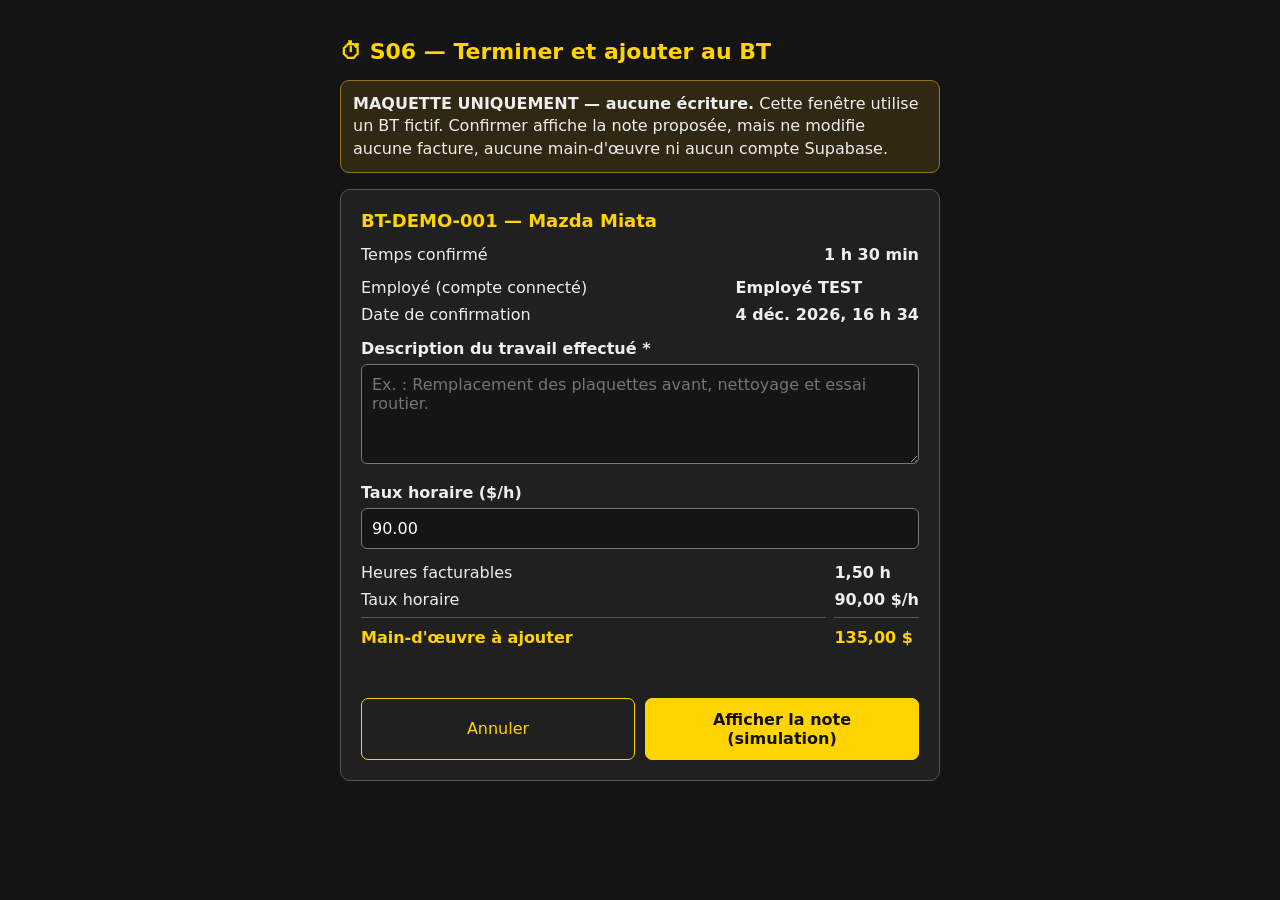
<file: audit/s06-f05-confirmation-preview.html>
<!doctype html>
<html lang="fr-CA">
<head>
<meta charset="utf-8"><meta name="viewport" content="width=device-width,initial-scale=1">
<title>S06-F05 — Aperçu confirmation de main-d'œuvre</title>
<style>
:root{color-scheme:dark;font-family:system-ui,Segoe UI,sans-serif;background:#141414;color:#eee}
*{box-sizing:border-box}body{margin:0;padding:24px}
main{max-width:600px;margin:auto}
h1{font-size:22px;color:#ffd400}
.demo{background:#312813;border:1px solid #927321;border-radius:9px;padding:12px;line-height:1.4}
.panel{margin-top:15px;background:#202020;border:1px solid #555;border-radius:10px;padding:20px}
.panel h2{margin:0 0 14px;font-size:18px;color:#ffd400}
label{display:block;font-weight:650;margin-top:15px}
textarea,input{font:inherit;background:#151515;color:#fff;border:1px solid #777;border-radius:6px;padding:10px;width:100%;margin-top:6px}
textarea{min-height:100px;resize:vertical}
.summary{display:grid;grid-template-columns:1fr auto;gap:8px;margin-top:14px}
.summary strong{font-variant-numeric:tabular-nums}
.total{border-top:1px solid #555;padding-top:10px;color:#ffd400;font-weight:800}
.actions{display:flex;gap:10px;margin-top:18px}
button{flex:1;border:1px solid #ffd400;color:#ffd400;background:transparent;border-radius:7px;padding:11px;font:inherit;cursor:pointer}
button.primary{background:#ffd400;color:#111;font-weight:700}
button:disabled{opacity:.5;cursor:not-allowed}
.preview{white-space:pre-wrap;padding:12px;border:1px solid #666;background:#161616;border-radius:7px;margin-top:14px;overflow-wrap:anywhere}
.error{color:#ff9b87;font-size:13px;min-height:20px}
.server-receipt-example{background:#1a2735;border:1px solid #6698c5;border-radius:9px;padding:13px;margin-top:13px;color:#dcecfb}
.server-receipt-example strong{color:#dcecfb}
.server-receipt-example .example-title{font-size:14px;font-weight:700;color:#9bccff;margin-bottom:8px}
.server-receipt-example p{margin:6px 0;font-size:13px}
</style>
</head>
<body>
<main>
<h1>⏱ S06 — Terminer et ajouter au BT</h1>
<p class="demo"><strong>MAQUETTE UNIQUEMENT — aucune écriture.</strong> Cette fenêtre utilise un BT fictif. Confirmer affiche la note proposée, mais ne modifie aucune facture, aucune main-d'œuvre ni aucun compte Supabase.</p>
<section class="panel">
<h2>BT-DEMO-001 — Mazda Miata</h2>
<div class="summary"><span>Temps confirmé</span><strong>1 h 30 min</strong></div>
<div class="summary"><span>Employé (compte connecté)</span><strong>Employé TEST</strong><span>Date de confirmation</span><strong id="confirmationDate">—</strong></div>
<label for="description">Description du travail effectué *</label>
<textarea id="description" maxlength="2000" placeholder="Ex. : Remplacement des plaquettes avant, nettoyage et essai routier."></textarea>
<label for="rate">Taux horaire ($/h)</label>
<input id="rate" type="number" min="0" step="0.01" value="90.00">
<div class="summary"><span>Heures facturables</span><strong>1,50 h</strong><span>Taux horaire</span><strong id="shownRate">90,00 $/h</strong><span class="total">Main-d'œuvre à ajouter</span><strong class="total" id="total">135,00 $</strong></div>
<p class="error" id="error" role="status"></p>
<div id="result" hidden role="status" aria-live="polite" tabindex="-1"><h2 style="margin-top:20px">✅ Simulation confirmée — note proposée pour le BT</h2><div class="preview" id="note"></div><p class="demo">Aucune donnée enregistrée : aperçu uniquement.</p>
<div class="server-receipt-example" aria-label="Exemple visuel du message final, non réel">
  <div class="example-title">☁ Exemple du message APRÈS confirmation Supabase — simulation</div>
  <strong>✅ Intervention enregistrée</strong>
  <p id="receiptExampleLabor">Main-d’œuvre : 1,50 h — 135,00 $</p>
  <p>Note technique ajoutée au BT.</p>
  <p>Employé et date conservés.</p>
  <p><em>Ce message ne sera affiché dans le vrai logiciel qu'après vérification du serveur.</em></p>
</div></div>
<div class="actions"><button id="cancel" type="button">Annuler</button><button id="confirm" class="primary" type="button">Afficher la note (simulation)</button></div>
</section>
</main>
<script>
"use strict";
(() => {
  const desc=document.getElementById("description");
  const rate=document.getElementById("rate");
  const error=document.getElementById("error");
  const total=document.getElementById("total");
  const shown=document.getElementById("shownRate");
  const result=document.getElementById("result");
  const confirmedAt=new Date();
  document.getElementById("confirmationDate").textContent=new Intl.DateTimeFormat("fr-CA",{dateStyle:"medium",timeStyle:"short",timeZone:"America/Toronto"}).format(confirmedAt);
  const formatter=new Intl.NumberFormat("fr-CA",{style:"currency",currency:"CAD"});
  const formatNumber=new Intl.NumberFormat("fr-CA",{minimumFractionDigits:2,maximumFractionDigits:2});
  function refresh(){
    const val=Number(rate.value);
    if(rate.value==="" || !Number.isFinite(val) || val<0 || val>100000){error.textContent="Taux horaire invalide.";return false;}
    error.textContent="";
    const rounded=Math.round(val*100)/100;
    shown.textContent=formatNumber.format(rounded)+" $/h";
    total.textContent=formatter.format(Math.round(150*rounded)/100);
    return true;
  }
  rate.addEventListener("input",refresh);
  document.getElementById("cancel").addEventListener("click",()=>{result.hidden=true;desc.value="";error.textContent="Simulation annulée — aucune donnée modifiée.";});
  document.getElementById("confirm").addEventListener("click",()=>{
    result.hidden=true;
    if(!refresh())return;
    const work=desc.value.trim();
    if(!work){error.textContent="Décris le travail effectué avant de confirmer.";desc.focus();return;}
    error.textContent="";
    const rounded=Math.round(Number(rate.value)*100)/100;
    document.getElementById("note").textContent=[
      "[S06 minuterie : session fictive]",
      "Date : "+document.getElementById("confirmationDate").textContent,
      "Effectué par : Employé TEST (simulation)",
      "Travail effectué : "+work,
      "Temps confirmé : 1 h 30 min 00 s",
      "Main-d'œuvre : 1,50 h × "+formatNumber.format(rounded)+" $/h = "+formatter.format(Math.round(150*rounded)/100)
    ].join("\n");
    document.getElementById("receiptExampleLabor").textContent="Main-d’œuvre : 1,50 h — "+formatter.format(Math.round(150*rounded)/100);
    result.hidden=false;
    result.scrollIntoView({behavior:"smooth",block:"center"});
    result.focus({preventScroll:true});
  });
  refresh();
})();
</script>
</body>
</html>
</file>
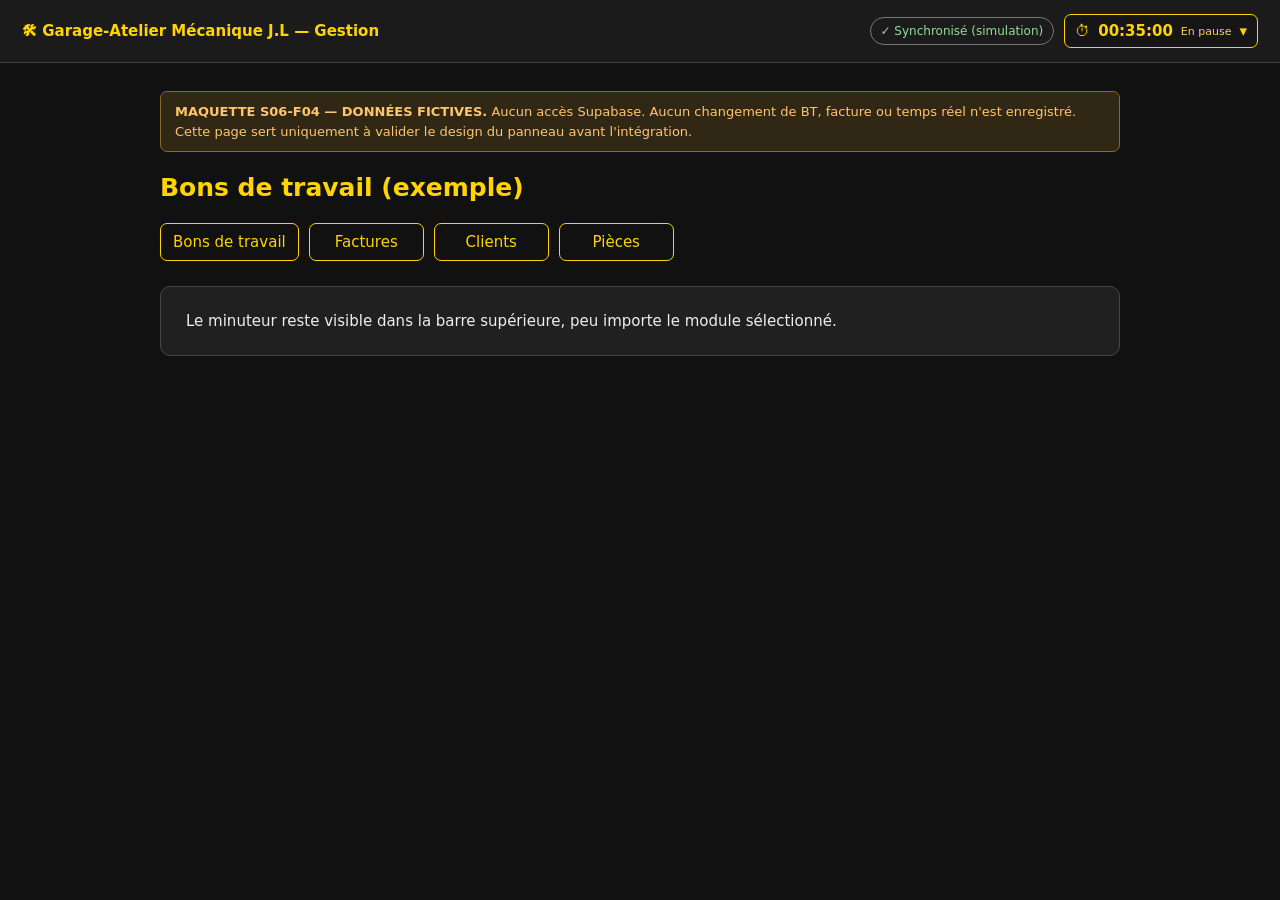
<file: audit/s06-timer-panel-preview.html>
<!doctype html>
<html lang="fr-CA">
<head>
<meta charset="utf-8">
<meta name="viewport" content="width=device-width,initial-scale=1">
<title>S06-F04 | Aperçu du panneau minuteur — DEMO</title>
<style>
:root{color-scheme:dark;--accent:#ffd400;--card:#202020;--bg:#111;--border:#454545;--muted:#bebebe}
*{box-sizing:border-box}body{margin:0;background:var(--bg);color:#eee;font:15px system-ui,-apple-system,Segoe UI,sans-serif}
button{font:inherit;cursor:pointer;border:1px solid var(--accent);border-radius:7px;background:transparent;color:var(--accent);padding:9px 12px}
button:focus-visible{outline:2px solid #fff;outline-offset:2px}button:hover{background:#3c3400}
button.primary{background:var(--accent);color:#111;font-weight:750}
button:disabled{opacity:.5;cursor:not-allowed}
header{display:flex;align-items:center;justify-content:space-between;gap:15px;padding:14px 22px;border-bottom:1px solid var(--border);background:#1b1b1b;flex-wrap:wrap}
.brand{font-weight:700;color:var(--accent)}
.header-actions{display:flex;align-items:center;gap:10px;flex-wrap:wrap}
.sync{padding:6px 10px;border:1px solid #777;border-radius:20px;color:#8de09a;font-size:12px}
#timerTrigger{display:flex;gap:8px;align-items:center;background:#161616;border:1px solid var(--accent);padding:7px 10px;white-space:nowrap}
#timerTrigger .status{font-size:11px;color:#9fe0ab}
#timerTrigger.is-paused .status{color:#ffcb69}
#timerTrigger .clock{font-variant-numeric:tabular-nums;font-weight:750}
.shell{max-width:1000px;margin:28px auto;padding:0 20px}
.shell h1{font-size:25px;color:var(--accent)}
.menu{display:flex;flex-wrap:wrap;gap:10px}.menu button{min-width:115px}
.card{margin-top:25px;padding:25px;border:1px solid var(--border);border-radius:10px;background:var(--card)}
.demo{color:#ffc56d;background:#302715;border:1px solid #886b22;border-radius:7px;padding:10px 14px;font-size:13px;line-height:1.5}
#timerPanel{position:absolute;right:18px;top:76px;z-index:10;width:min(390px,calc(100vw - 36px));padding:17px;border:1px solid var(--accent);border-radius:11px;background:#1b1b1b;box-shadow:0 16px 40px #000a}
#timerPanel[hidden]{display:none}
.panel-title{display:flex;justify-content:space-between;align-items:center;gap:8px}
.panel-title strong{color:var(--accent)}
.panel-title button{padding:2px 8px}
.bt-number{color:var(--accent);font-size:13px;font-weight:600;margin-top:18px}
.bt-name{font-size:17px;font-weight:700;margin-top:5px}
.bt-description{color:var(--muted);font-size:13px}
.time{text-align:center;font-variant-numeric:tabular-nums;font-size:39px;font-weight:800;letter-spacing:2px;margin:23px 0}
.actions{display:flex;gap:10px}.actions button{flex:1}
.note{color:var(--muted);font-size:12px;margin-top:14px}
@media(max-width:620px){header{padding:10px 12px}#timerPanel{top:104px;right:10px;width:calc(100vw - 20px)}.brand{font-size:13px}}
</style>
</head>
<body>
<header>
 <div class="brand">🛠 Garage-Atelier Mécanique J.L — Gestion</div>
 <div class="header-actions">
  <span class="sync">✓ Synchronisé (simulation)</span>
  <button id="timerTrigger" type="button" aria-expanded="false" aria-controls="timerPanel">
   ⏱ <span class="clock" id="timerMini">00:35:00</span><span class="status" id="timerMiniStatus">En pause</span> ▾
  </button>
 </div>
</header>
<section class="shell">
 <div class="demo" role="note"><strong>MAQUETTE S06-F04 — DONNÉES FICTIVES.</strong>
 Aucun accès Supabase. Aucun changement de BT, facture ou temps réel n'est enregistré.
 Cette page sert uniquement à valider le design du panneau avant l'intégration.</div>
 <h1 id="pageTitle">Bons de travail (exemple)</h1>
 <div class="menu" aria-label="Navigation simulée">
  <button type="button" data-page="Bons de travail">Bons de travail</button>
  <button type="button" data-page="Factures">Factures</button>
  <button type="button" data-page="Clients">Clients</button>
  <button type="button" data-page="Pièces">Pièces</button>
 </div>
 <div class="card">Le minuteur reste visible dans la barre supérieure, peu importe le module sélectionné.</div>
</section>
<aside id="timerPanel" hidden aria-label="Détails de la minuterie" role="region">
 <div class="panel-title"><strong>⏱ MINUTERIE — SIMULATION</strong><button id="closePanel" type="button" aria-label="Fermer le panneau">✕</button></div>
 <div class="bt-number">BT-DEMO-001</div>
 <div class="bt-name">Mazda Miata — Client fictif</div>
 <div class="bt-description">Entretien et suspension (données d'exemple)</div>
 <div class="time" id="timerFull" aria-live="off">00:35:00</div>
 <div class="actions">
  <button class="primary" type="button" id="toggleTimer">▶ Reprendre</button>
  <button type="button" id="finishTimer" disabled title="Disponible après validation de la sauvegarde">Terminer</button>
 </div>
 <div class="note" id="timerHelp">Simulation seulement : ce temps ne sera pas enregistré.</div>
</aside>
<script>
"use strict";
(() => {
  const trigger=document.getElementById("timerTrigger");
  const panel=document.getElementById("timerPanel");
  const mini=document.getElementById("timerMini");
  const full=document.getElementById("timerFull");
  const status=document.getElementById("timerMiniStatus");
  const toggle=document.getElementById("toggleTimer");
  let ms=35*60*1000;
  let running=false;
  let tickStart=0;
  let interval=null;
  function formatted(value){
    const seconds=Math.floor(value/1000);
    return [Math.floor(seconds/3600),Math.floor(seconds/60)%60,seconds%60]
      .map(n=>String(n).padStart(2,"0")).join(":");
  }
  function current(){return ms+(running?Math.max(0,Date.now()-tickStart):0);}
  function paint(){
    mini.textContent=full.textContent=formatted(current());
    status.textContent=running?"En cours":"En pause";
    trigger.classList.toggle("is-paused",!running);
    toggle.textContent=running?"⏸ Pause":"▶ Reprendre";
  }
  function setRunning(next){
    if(next===running)return;
    if(next){tickStart=Date.now();running=true;interval=setInterval(paint,250);}
    else{ms=current();running=false;clearInterval(interval);interval=null;}
    paint();
  }
  function setOpen(next){
    panel.hidden=!next;
    trigger.setAttribute("aria-expanded",String(next));
  }
  trigger.addEventListener("click",()=>setOpen(panel.hidden));
  document.getElementById("closePanel").addEventListener("click",()=>setOpen(false));
  toggle.addEventListener("click",()=>setRunning(!running));
  document.querySelectorAll("[data-page]").forEach(button=>
    button.addEventListener("click",()=>{document.getElementById("pageTitle").textContent=button.dataset.page+" (exemple)";}));
  document.addEventListener("keydown",event=>{if(event.key==="Escape")setOpen(false);});
  // Maquette : une fermeture remet obligatoirement le timer en pause.
  window.addEventListener("pagehide",()=>setRunning(false));
  paint();
})();
</script>
</body>
</html>
</file>
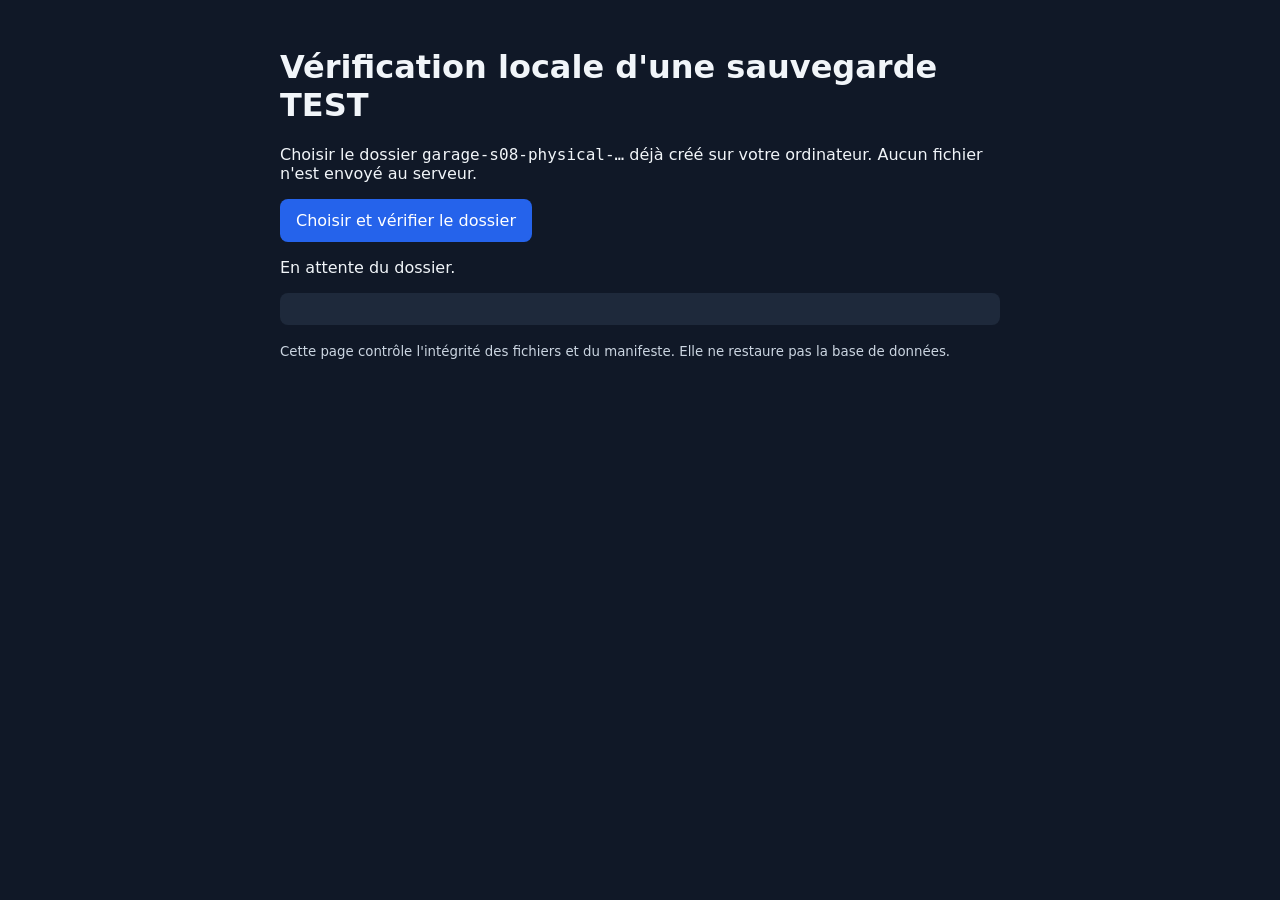
<file: audit/s08-verify.html>
<!doctype html>
<html lang="fr-CA">
<head><meta charset="utf-8"><meta name="viewport" content="width=device-width,initial-scale=1">
<title>Atelier JL TEST — Vérifier une sauvegarde</title>
<style>
body{font:16px system-ui,sans-serif;max-width:720px;margin:3rem auto;padding:0 1rem;background:#101827;color:#f1f5f9}
button{background:#2563eb;color:white;border:0;border-radius:8px;padding:12px 16px;font:inherit;cursor:pointer}
button:disabled{opacity:.5;cursor:wait}pre{white-space:pre-wrap;overflow-wrap:anywhere;background:#1e293b;padding:1rem;border-radius:8px}
small{color:#cbd5e1}
</style></head><body>
<h1>Vérification locale d'une sauvegarde TEST</h1>
<p>Choisir le dossier <code>garage-s08-physical-…</code> déjà créé sur votre ordinateur. Aucun fichier n'est envoyé au serveur.</p>
<p><button id="choose" type="button">Choisir et vérifier le dossier</button></p>
<p id="status" role="status" aria-live="polite">En attente du dossier.</p>
<pre id="report" aria-label="Résultats de la vérification"></pre>
<small>Cette page contrôle l'intégrité des fichiers et du manifeste. Elle ne restaure pas la base de données.</small>
<script src="./s08-verify-physical-backup.js"></script>
<script>
"use strict";
const button=document.getElementById("choose"),status=document.getElementById("status"),report=document.getElementById("report");
if(typeof window.showDirectoryPicker!=="function"||!window.crypto?.subtle){
 button.disabled=true;status.textContent="Utiliser Chrome ou Edge sur ordinateur, via HTTPS, pour sélectionner un dossier.";
}
button.addEventListener("click",async()=>{
 button.disabled=true;report.textContent="";
 try{
  const folder=await window.showDirectoryPicker({mode:"read"});
  const result=await window.S08BackupVerifier.verify(folder,message=>status.textContent=message);
  status.textContent=result.ok?"Vérification réussie":"Vérification échouée";
  report.textContent=JSON.stringify(result,null,2);
 }catch(error){
  status.textContent="Vérification interrompue";
  report.textContent=String(error?.message||error);
 }finally{button.disabled=false}
});
</script></body></html>
</file>
